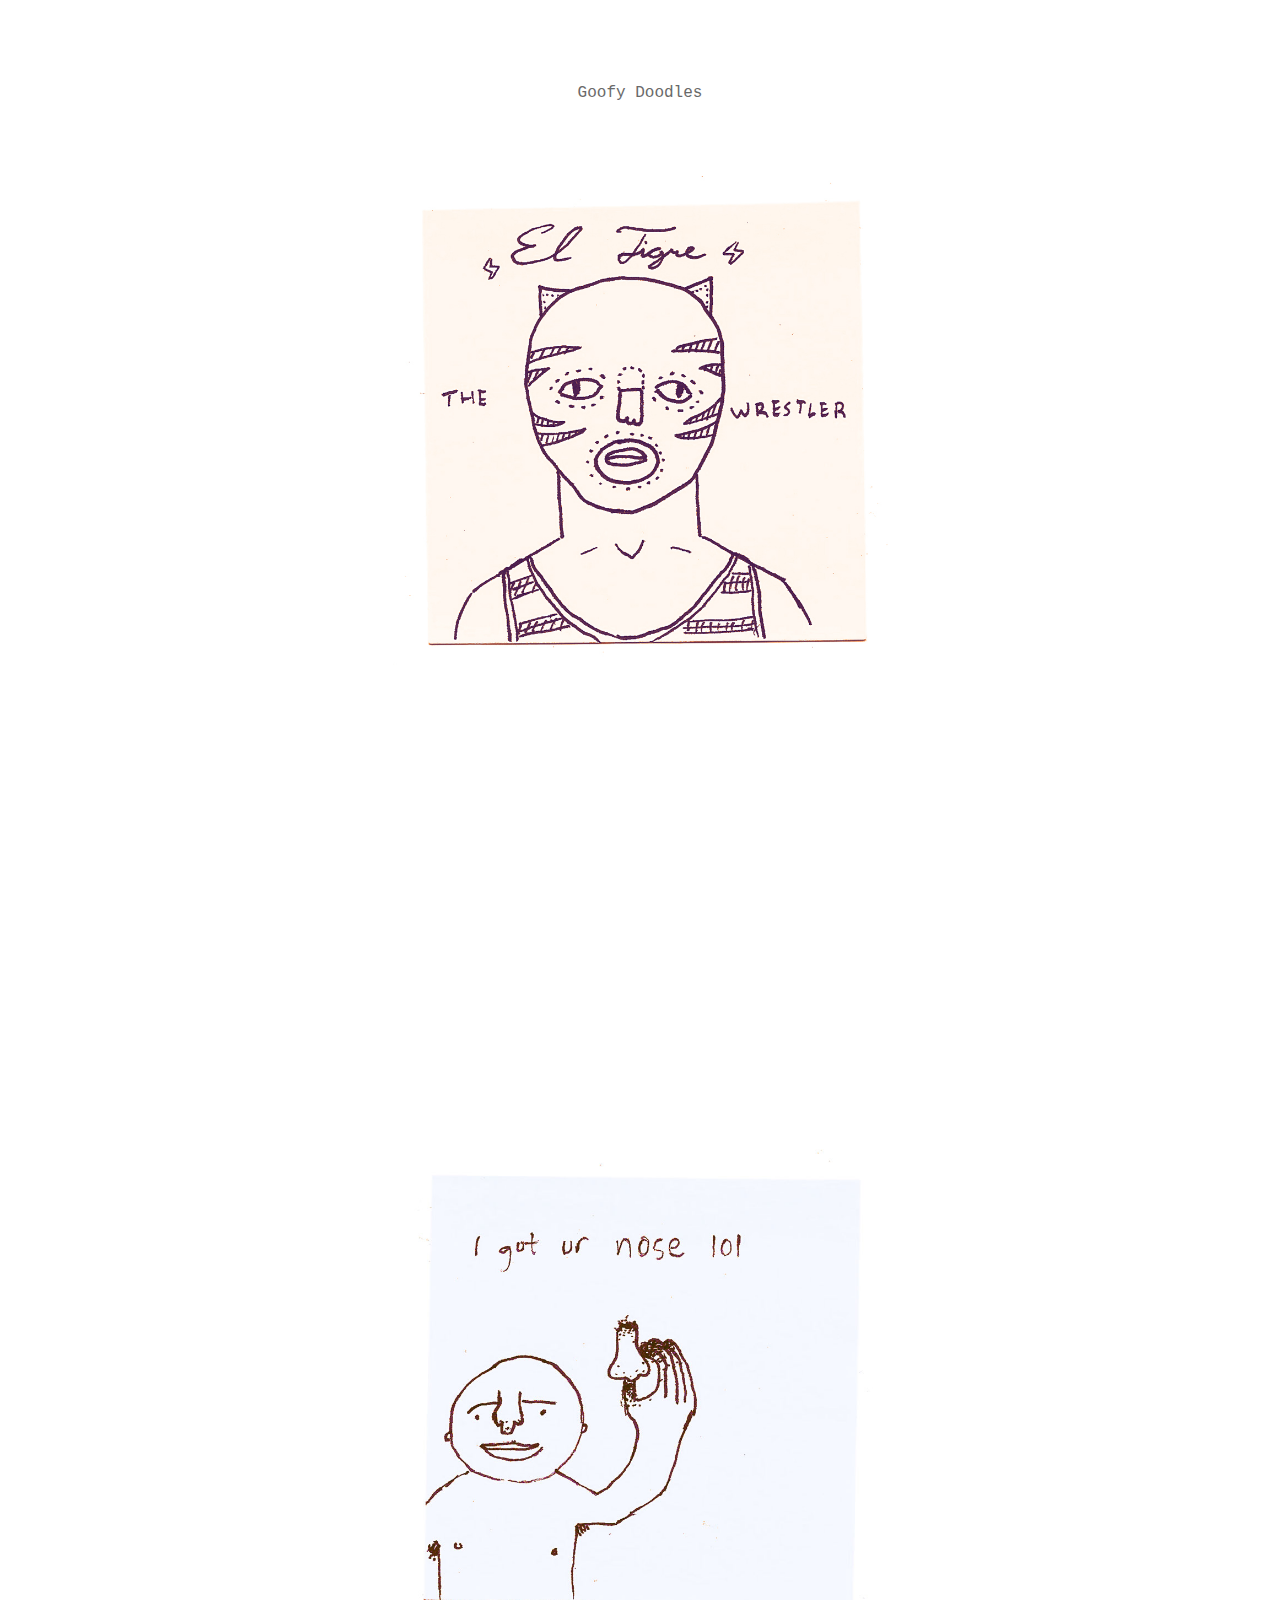
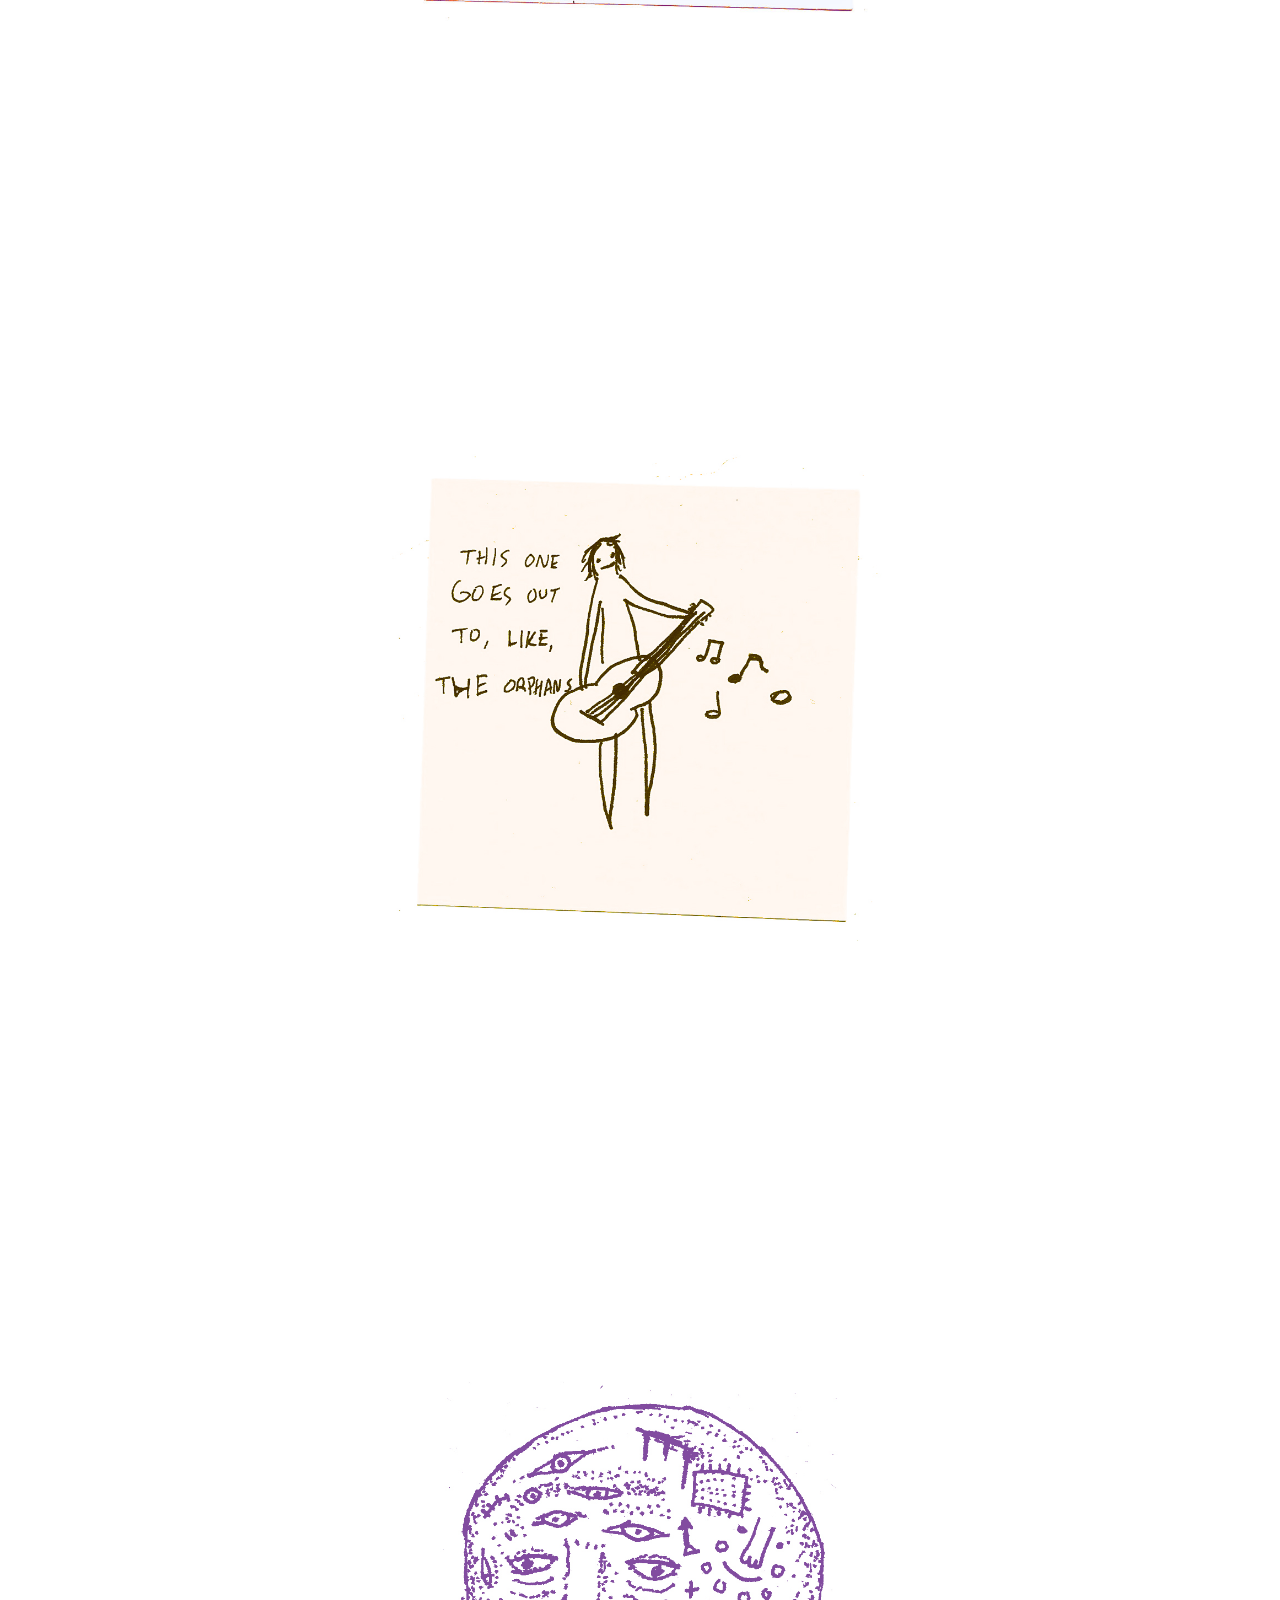
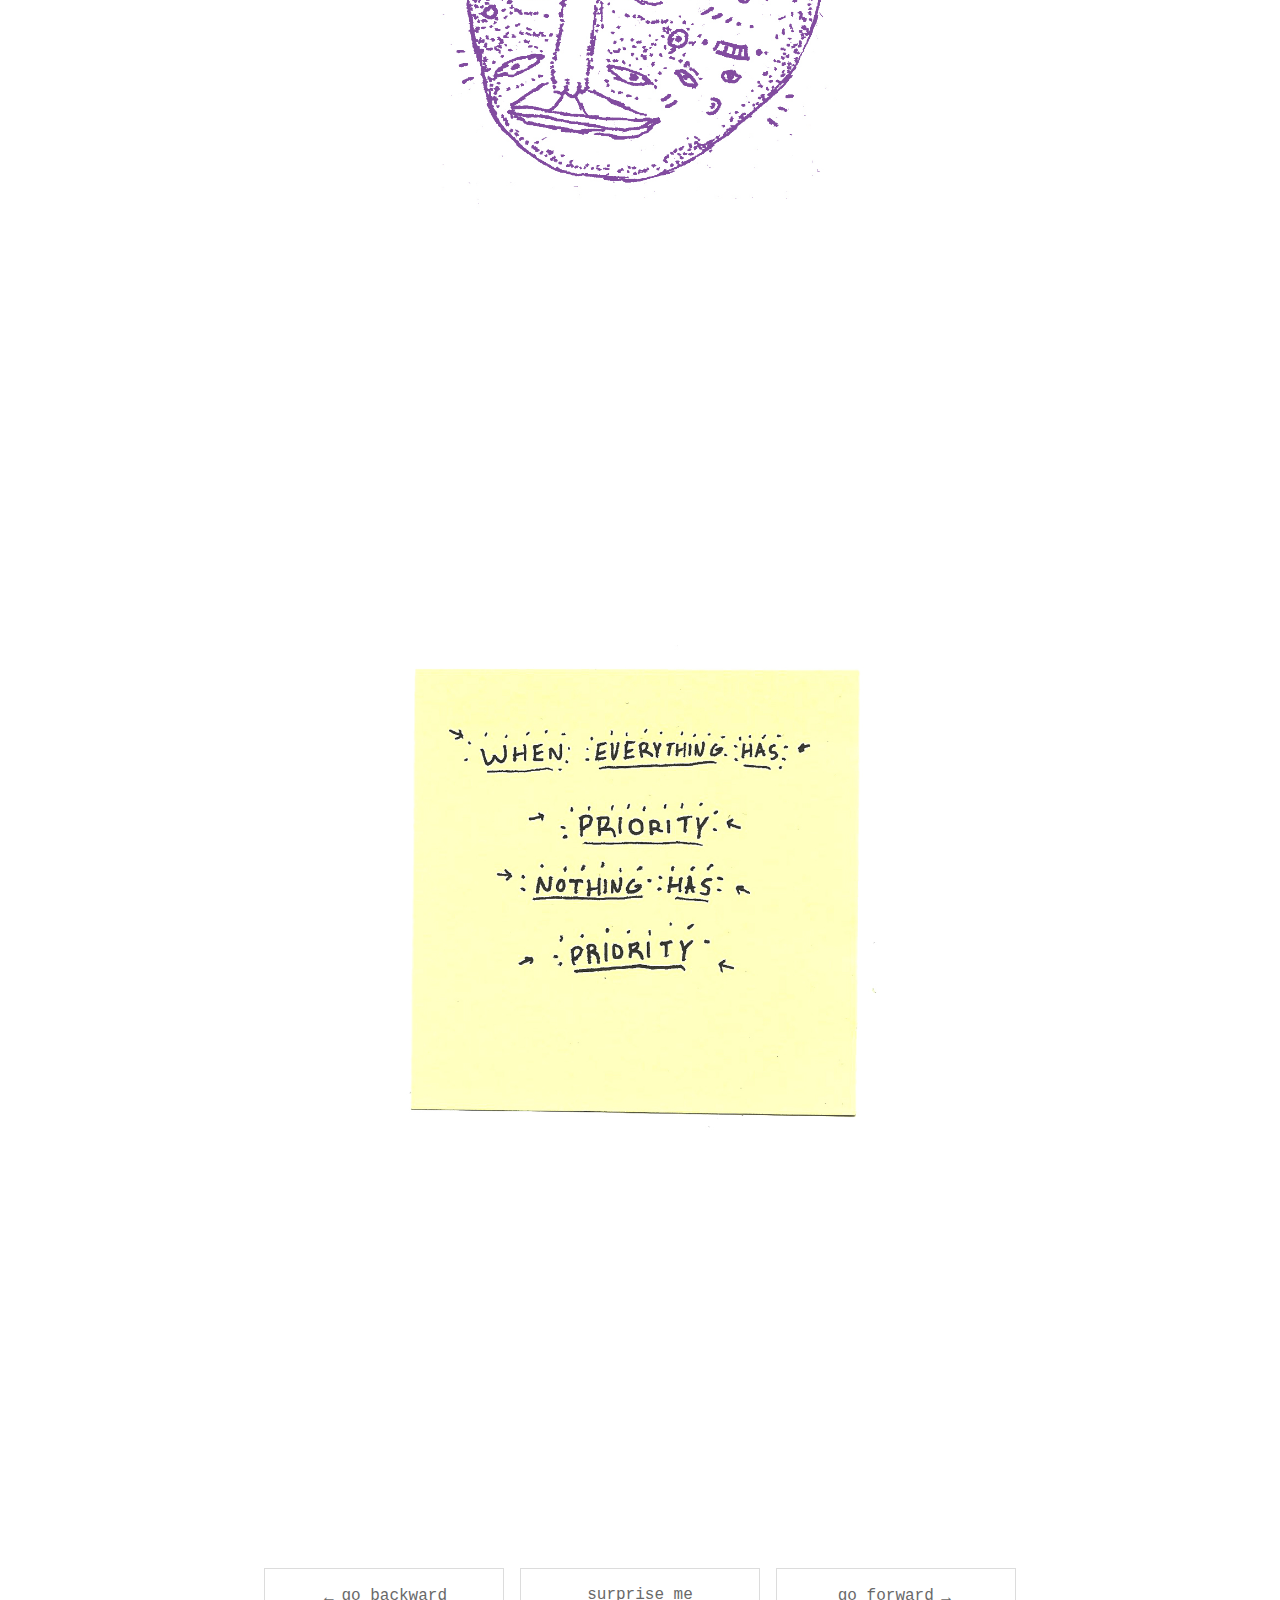
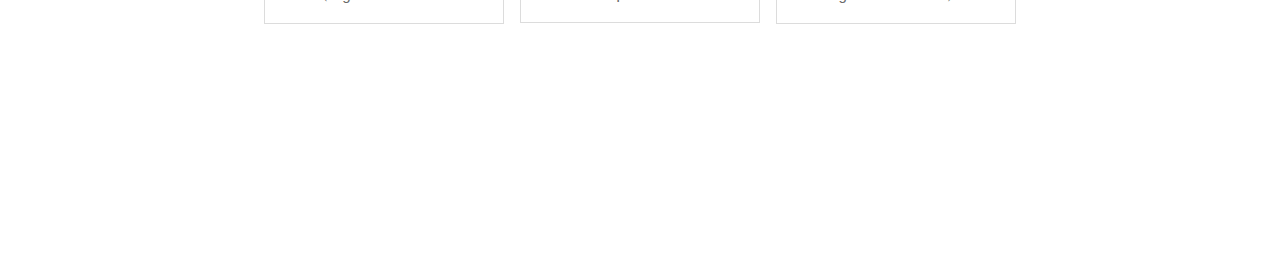
<file: index.html>
<!DOCTYPE html>
<html lang="en">

  <head>
    <meta charset="UTF-8">
    <meta name="viewport" content="width=device-width,initial-scale=1.0">
    <title>Goofy Doodles</title>
    <link rel="shortcut icon" href="{Favicon}">
    <link rel="alternate" type="application/rss+xml" href="{RSS}">
    <link rel="stylesheet" href="css/styles.css">
    <!-- {block:Description} -->
    <meta name="description" content="{MetaDescription}" />
    <!-- {/block:Description} -->
  </head>

  <body ontouchstart="">
    <div class="wrappy-mcgee">

      <header role="banner">
        <a href="http://goofydoodl.es" class="logo">
          <h1>Goofy Doodles</h1>
        </a>
      </header>

      <main role="main">

        <article class="doodle doodle--full">
          <a href="inner.html" class="doodle_anchor" title="alt text">
            <img class="doodle_img" src="img/el-tigre.jpg" alt="El Tigre: The Wrestler" />
          </a>
        </article>

        <article class="doodle doodle--full">
          <a href="inner.html" class="doodle_anchor" title="alt text">
            <img class="doodle_img" src="img/nose.jpg" alt="I got ur nose lol" />
          </a>
        </article>

        <article class="doodle doodle--full">
          <a href="inner.html" class="doodle_anchor" title="alt text">
            <img class="doodle_img" src="img/orphans.jpg" alt="This one goes out to, like, the orphans" />
          </a>
        </article>

        <article class="doodle doodle--full">
          <a href="inner.html" class="doodle_anchor" title="alt text">
            <img class="doodle_img" src="img/eye-guy.jpg" alt="Eye guy" />
          </a>
        </article>

        <article class="doodle doodle--full">
          <a href="inner.html" class="doodle_anchor" title="alt text">
            <img class="doodle_img" src="img/priority.jpg" alt="When everything has priority, nothing has priority." />
          </a>
        </article>

      </main>

      <nav class="pagination" role="navigation">

        <div class="pagination_steps" data-total-pages="23">
          <a href="/back" class="pagination_page pagination_step pagination_prev">Go backward</a>
          <a href="/forward" class="pagination_page pagination_step pagination_next">Go forward</a>
          <!-- <a href="/random" class="pagination_page pagination_step pagination_rand">Surprise</a> -->
        </div>

        <div class="pagination_jumps">
          <a href="/jump" class="pagination_page pagination_jump">1</a>
          <a href="/jump" class="pagination_page pagination_jump">2</a>
          <a href="/jump" class="pagination_page pagination_jump">3</a>
          <a href="/jump" class="pagination_page pagination_jump">4</a>
          <a href="/jump" class="pagination_page pagination_jump">5</a>
          <a href="/jump" class="pagination_page pagination_jump">6</a>
          <a href="/jump" class="pagination_page pagination_jump">1</a>
          <a href="/jump" class="pagination_page pagination_jump">2</a>
          <a href="/jump" class="pagination_page pagination_jump">3</a>
          <a href="/jump" class="pagination_page pagination_jump">4</a>
          <a href="/jump" class="pagination_page pagination_jump">5</a>
          <a href="/jump" class="pagination_page pagination_jump pagination_jump--active">6</a>
        </div>

      </nav>

    </div>

    <script>
      if ('querySelector' in document) {
        var pagination = document.querySelector('.pagination_steps'),
            totalPages, randomPage, randButton;

        if (pagination) {
          totalPages = parseInt(pagination.dataset.totalPages);
          randomPage = Math.floor(Math.random() * totalPages) + 1;
          randButton = document.createElement('a');
          randButton.textContent = 'Surprise Me';
          randButton.setAttribute('href', 'http://goofydoodl.es/page/' + randomPage);
          randButton.classList.add('pagination_page', 'pagination_step', 'pagination_rand');
          pagination.appendChild(randButton);
        }
      }

      if (!('ontouchstart' in window)) {
        document.querySelector('body').classList.add('touch-doesnt-seem-to-be-supported');
      }

    </script>
  </body>

</html>
</file>
<file: css/styles.css>
html, ol, ul {
  /* reset */
  margin: 0;
  padding: 0;
}

h1, h2 {
  /* reset */
  font-weight: normal;
  font-size: 1em;
  margin: 0;
}

a {
  color: rgb(0, 70, 255);
  text-decoration: underline;
  -webkit-tap-highlight-color: rgba(255, 255, 255, 0);
}
a:visited {
  color: #aaa;
}

body {
  /* reset */
  margin: 0;
  padding: 0;

  font: 1em/1.3 Courier, monospace;
  color: dimgray;
  text-align: center;
}

.wrappy-mcgee {
  max-width: 50em;
  margin: 0 auto;
}

header {
  min-height: 10vh;

  margin: 3em 0 1em;

  display: flex;
  justify-content: center;
  align-items: center;
}

.logo,
.logo:visited {
  color: dimgray;
  display: inline-block;
  text-decoration: none;
  padding: 1em;
  border: 1px solid transparent;
}
.logo:focus,
.logo:active,
.logo:hover {
  background: #eee;
  color: black;
  border-color: black;

  outline: none;
}
.logo h1:before,
.logo h1:after {
  content: ' \2728\ ';
  volume: silent
  speak: none;

  opacity: 0;
}

.logo:focus h1:before,
.logo:focus h1:after,
.logo:active h1:before,
.logo:active h1:after,
.logo:hover h1:before,
.logo:hover h1:after {
  opacity: 1;
}

.doodle {
  min-height: 100vh;
  padding: 0 1em;
}

.doodle--full:first-of-type {
  min-height: 60vh;
  box-sizing: border-box;
  margin-bottom: 50vh;

  display: flex;
  justify-content: center;
  align-items: center;
}

.doodle_anchor {
  border: 1px dashed transparent;

  /* since this contains a block-level element */
  display: inline-block;
}

.doodle_anchor:focus {
  outline: none;
  border-color: gainsboro;
}

.doodle_img {
  display: block;
  width: 100%;
  max-width: 31em;

  margin: 0 auto;
}

.pagination {
  min-height: 25vh;

  box-sizing: border-box;
  padding: 1em;

  display: flex;
  justify-content: space-around;
  align-items: flex-start;
  align-content: flex-start;
  flex-flow: row wrap;
}

.pagination_steps {
  width: 100%;
  margin-bottom: 4em;

  display: flex;
  justify-content: space-around;
  align-items: flex-start;
  align-content: flex-start;
  flex-flow: row wrap;
}

.pagination_page,
.pagination_page:visited {
  display: inline-block;

  text-decoration: none;
  color: dimgray;
  border: 1px solid gainsboro;
  box-sizing: border-box;
  padding: 1em;

  text-transform: lowercase;
}

.pagination_step {
  width: 100%;
  margin: 0.5em 0;
}

.pagination_jump {
  margin: 0.5em;
  min-width: 3.5em;
  min-height: 3.5em;
}
.pagination_jump:before {
  /* vertical alignment fix */
  content: '';
  margin-top: 1em;
  display: inline-block;
}

.touch-doesnt-seem-to-be-supported .pagination_jump {
  opacity: 0;
  transition: opacity 200ms 500ms;
}

.touch-doesnt-seem-to-be-supported .pagination_jump:focus {
  transition-delay: 0;
}


.touch-doesnt-seem-to-be-supported .pagination_jump:focus,
.touch-doesnt-seem-to-be-supported .pagination:hover .pagination_jump {
  opacity: 1;
}

.pagination_jump--active,
.pagination_jump--active:visited,
.pagination_page:focus,
.pagination_page:hover {
  background: #eee;
  color: black;
  border-color: black;

  outline: none;
}

.pagination_prev { order: 1;
}
.pagination_prev:before {
  font-family: Lucida Sans Unicode, sans-serif;
  content: '\2190\00a0';
  volume: silent
  speak: none;

  position: relative;
  top: 0.1em;
}

.pagination_next { order: 2;
}
.pagination_next:after {
  font-family: Lucida Sans Unicode, sans-serif;
  content: '\00a0\2192';
  volume: silent
  speak: none;

  position: relative;
  top: 0.1em;
}

.pagination_rand { order: 3;
}

.pagination_jumps { order: 4;
  width: 100%;

  display: flex;
  justify-content: center;
  flex-flow: row wrap;
}

@media (min-width: 29em) {
  .pagination_prev,
  .pagination_next {
    flex: 1;
  }
  .pagination_step {
    margin: 0.5em;
  }
}

@media (min-width: 41em) {
  .pagination_step {
    width: auto;
    flex: 1;
  }

  .pagination_prev { order: 1 }
  .pagination_next { order: 3 }
  .pagination_rand { order: 2 }
}

.pagination_rand:focus:before,
.pagination_rand:hover:before,
.pagination_rand:focus:after,
.pagination_rand:hover:after {
  content: ' \1f31d\ ';
  volume: silent
  speak: none;
}

.popularity {
  margin: 3em 0 6em;
  padding: 0 1em;
}

.popularity_heading {
  font-weight: bold;
  margin-bottom: 3em;
}

.popularity ol {
  list-style: none;
}

.popularity li {
  margin-bottom: 3em;
  padding-bottom: 3em;
  position: relative;
}

.popularity .action {
  display: block;
}

.popularity .tumblelog:after,
.popularity .source_tumblelog:before,
.popularity a:only-child:after {
  white-space: pre;
  content: '\A';
}
</file>
